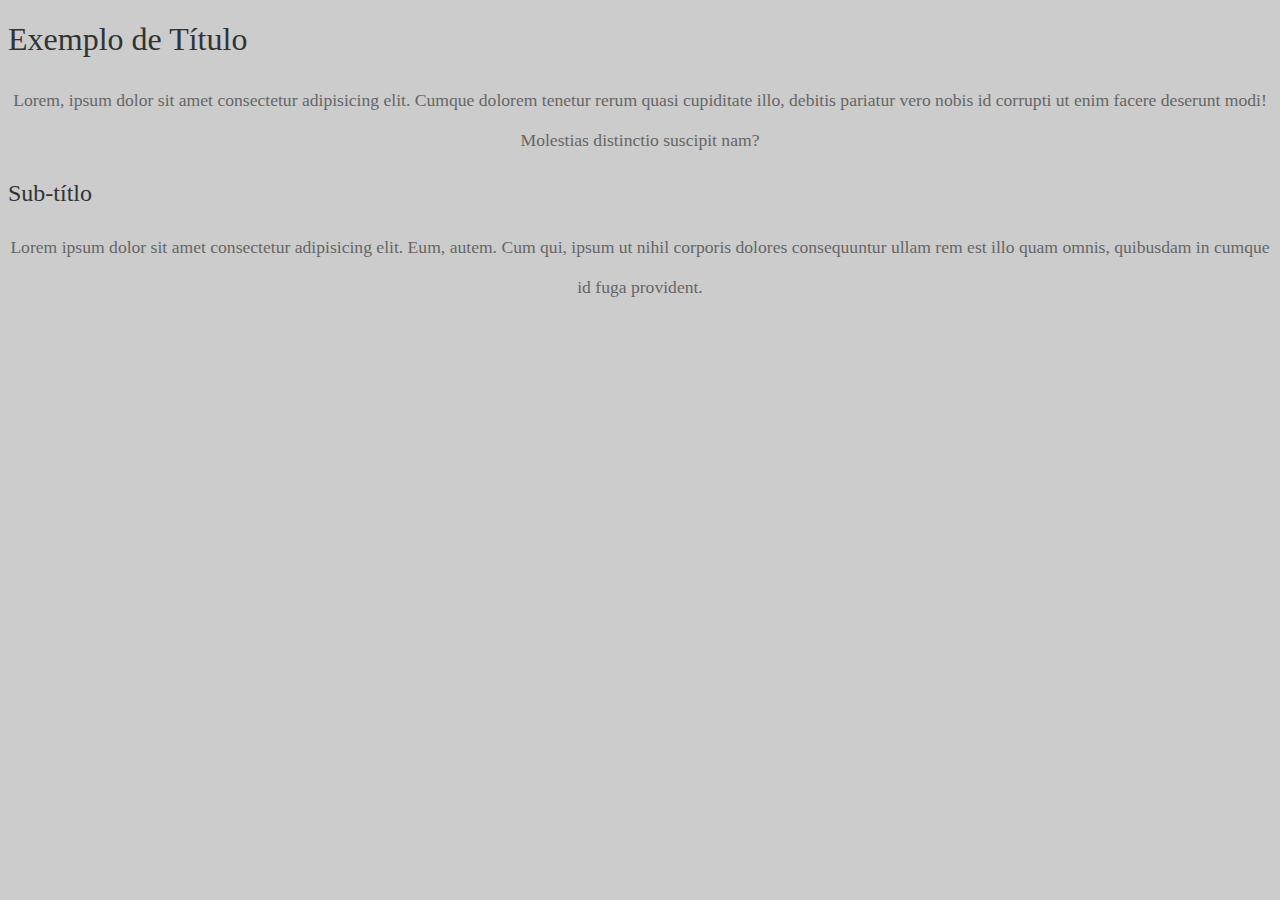
<file: exemplo1/index.html>
<!DOCTYPE html>
<html lang="pt-br">
<head>
    <meta charset="UTF-8">
    <meta http-equiv="X-UA-Compatible" content="IE=edge">
    <meta name="viewport" content="width=device-width, initial-scale=1.0">
    <title>Sass Exemplo 1</title>

    <link rel="stylesheet" href="css/style.css">
</head>
<body>
    <h1>Exemplo de Título</h1>
    <p>Lorem, ipsum dolor sit amet consectetur adipisicing elit. Cumque dolorem tenetur rerum quasi cupiditate illo, debitis pariatur vero nobis id corrupti ut enim facere deserunt modi! Molestias distinctio suscipit nam?</p>
    <h2>Sub-títlo</h2>
    <p>Lorem ipsum dolor sit amet consectetur adipisicing elit. Eum, autem. Cum qui, ipsum ut nihil corporis dolores consequuntur ullam rem est illo quam omnis, quibusdam in cumque id fuga provident.</p>
</body>
</html>
</file>
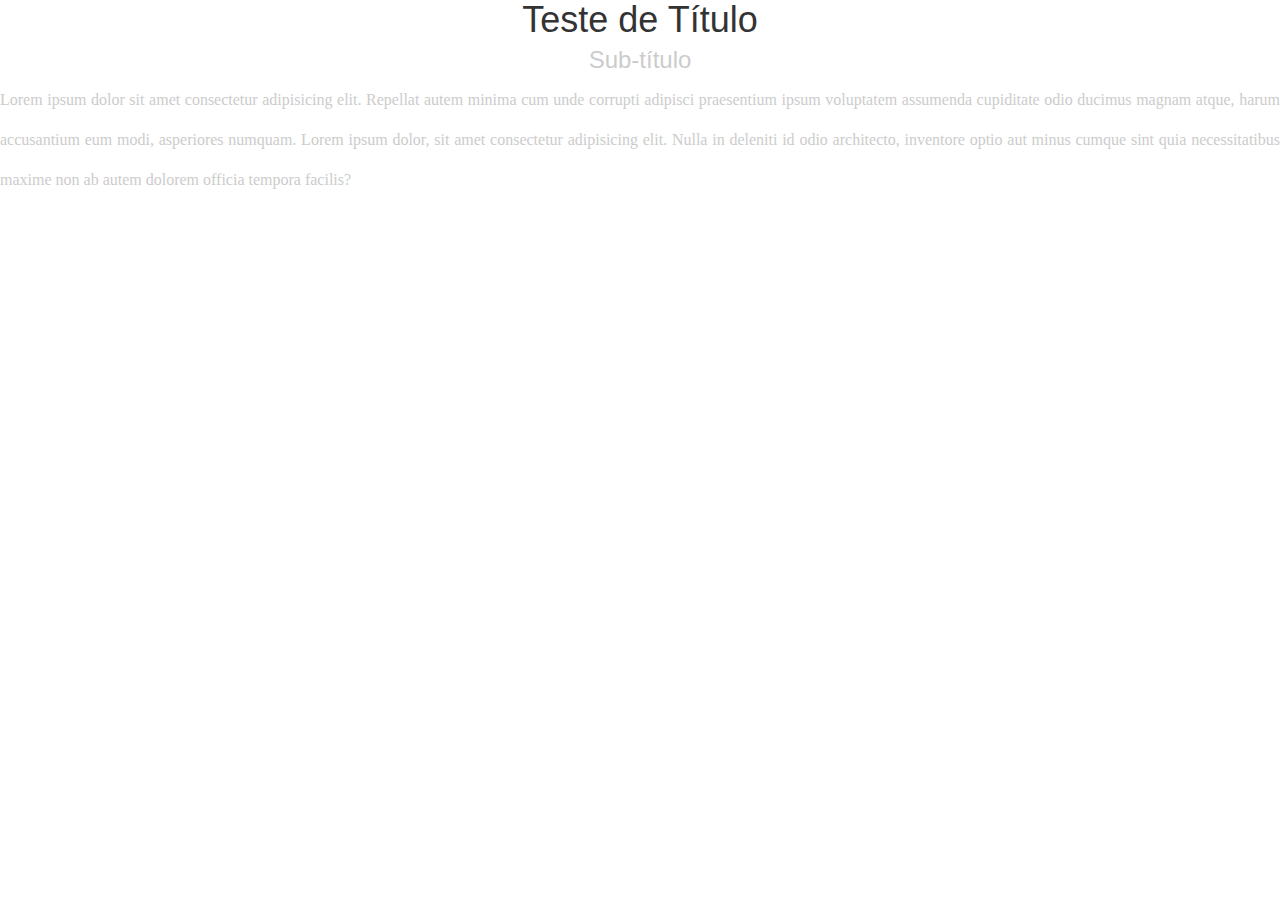
<file: exemplo2/index.html>
<!DOCTYPE html>
<html lang="pt-br">
<head>
    <meta charset="UTF-8">
    <meta http-equiv="X-UA-Compatible" content="IE=edge">
    <meta name="viewport" content="width=device-width, initial-scale=1.0">
    <title>Sass Exemplo 2</title>

    <link rel="stylesheet" href="css/style.css">
</head>
<body>
    <h1>Teste de Título</h1>
    <h2>Sub-título</h2>
    <p>Lorem ipsum dolor sit amet consectetur adipisicing elit. Repellat autem minima cum unde corrupti adipisci praesentium ipsum voluptatem assumenda cupiditate odio ducimus magnam atque, harum accusantium eum modi, asperiores numquam. Lorem ipsum dolor, sit amet consectetur adipisicing elit. Nulla in deleniti id odio architecto, inventore optio aut minus cumque sint quia necessitatibus maxime non ab autem dolorem officia tempora facilis?</p>
</body>
</html>
</file>
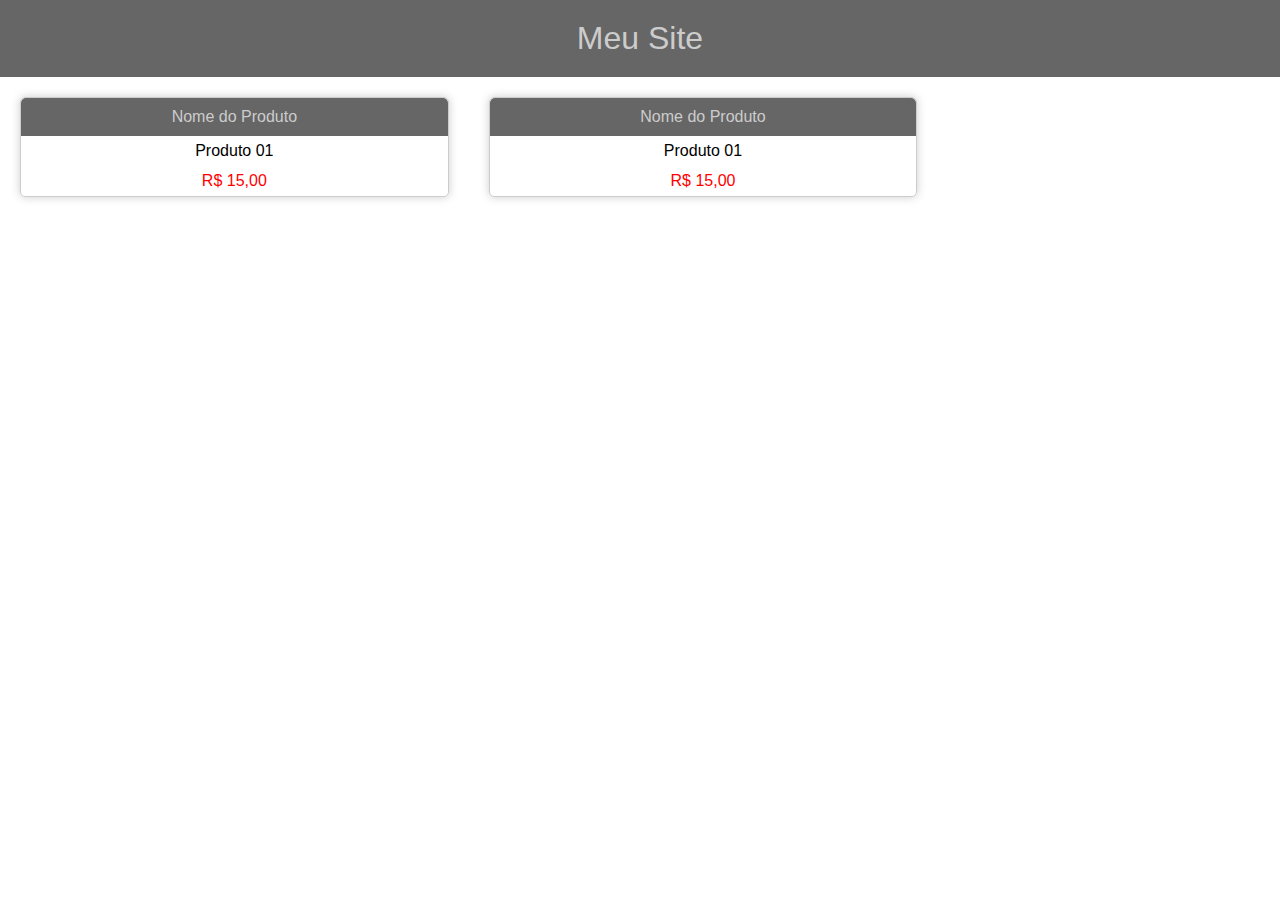
<file: exemplo3/index.html>
<!DOCTYPE html>
<html lang="pr-br">
<head>
    <meta charset="UTF-8">
    <meta http-equiv="X-UA-Compatible" content="IE=edge">
    <meta name="viewport" content="width=device-width, initial-scale=1.0">
    <title>Sass Exemplo 3</title>

    <link rel="stylesheet" href="css/style.css">
</head>
<body>
    <header>
        <a href="index.html" title="Meu site">Meu Site</a>
    </header>

    <div class="card">
        <div class="card-header">
            Nome do Produto
        </div>
        <div class="card-body">
            <p>Produto 01</p>
            <p class="card-value">R$ 15,00</p>
        </div>
    </div>

    <div class="card">
        <div class="card-header">
            Nome do Produto
        </div>
        <div class="card-body">
            <p>Produto 01</p>
            <p class="card-value">R$ 15,00</p>
        </div>
    </div>
    
</body>
</html>
</file>
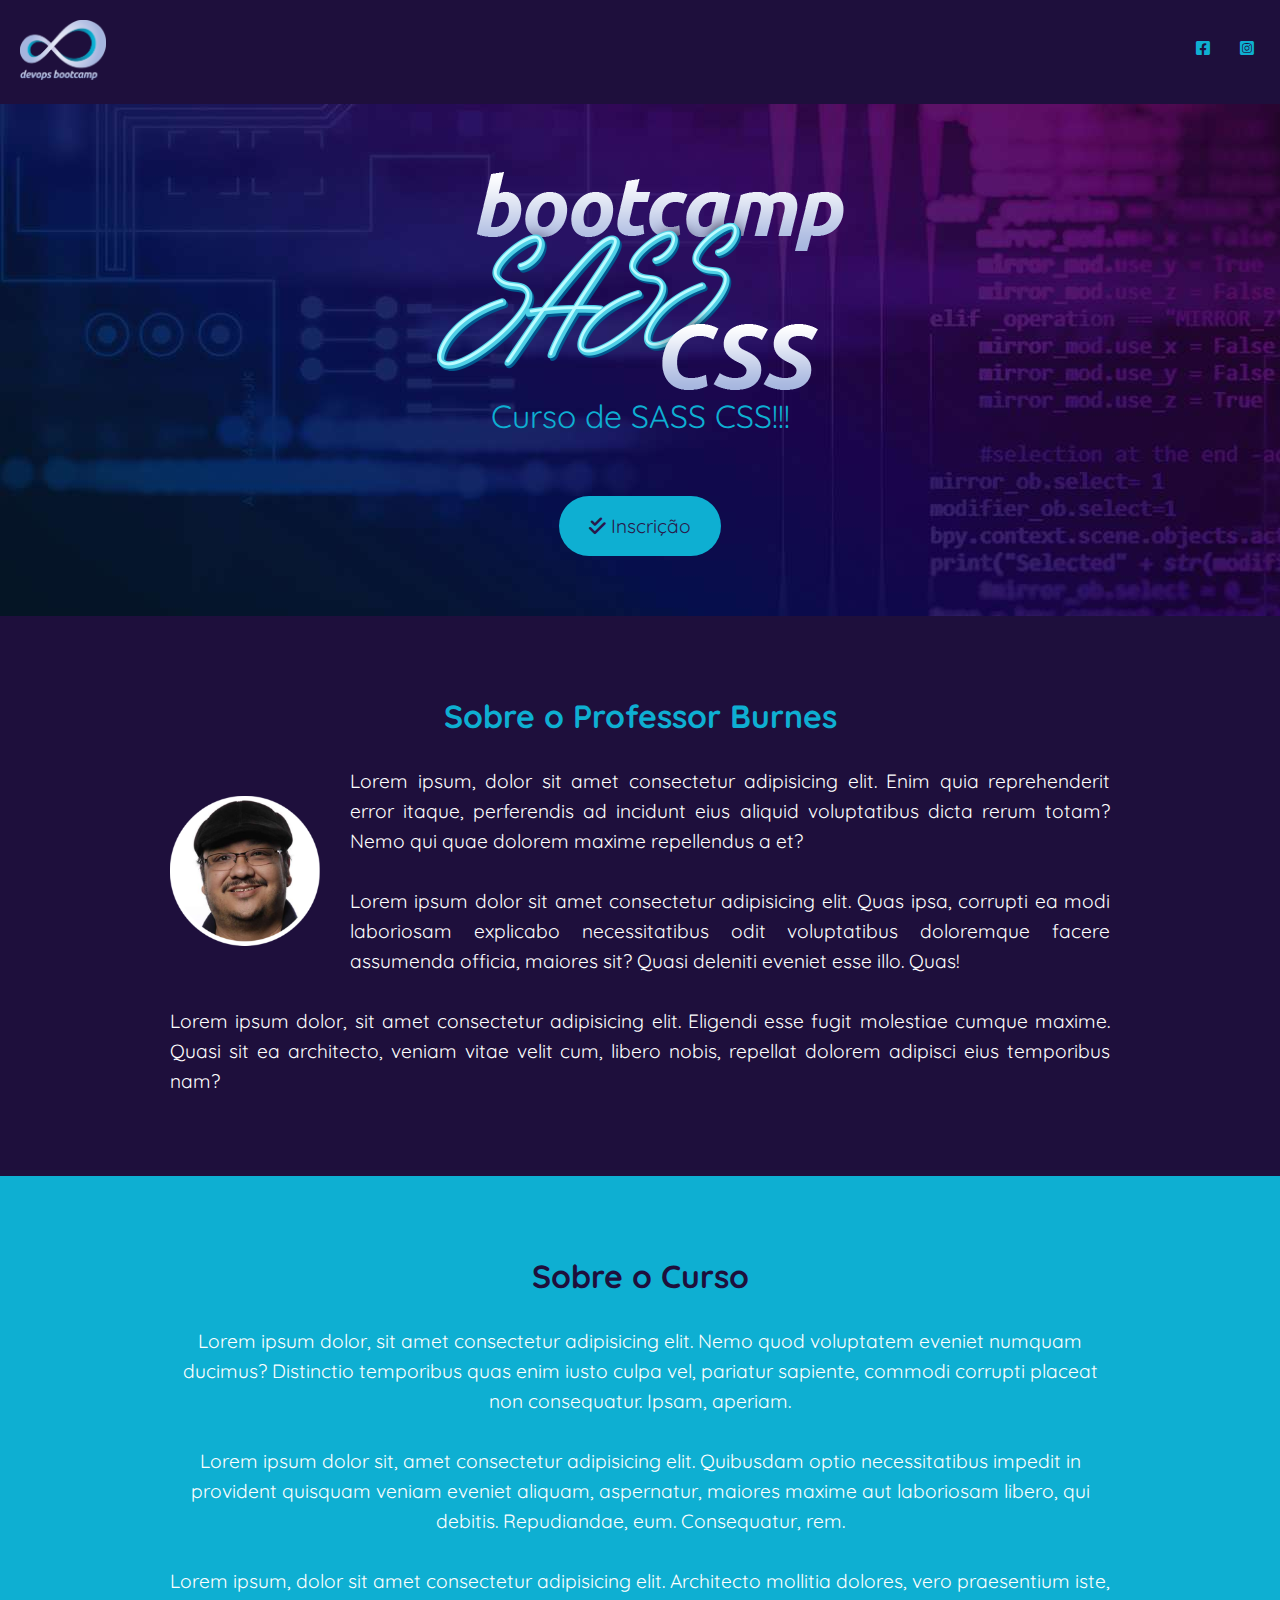
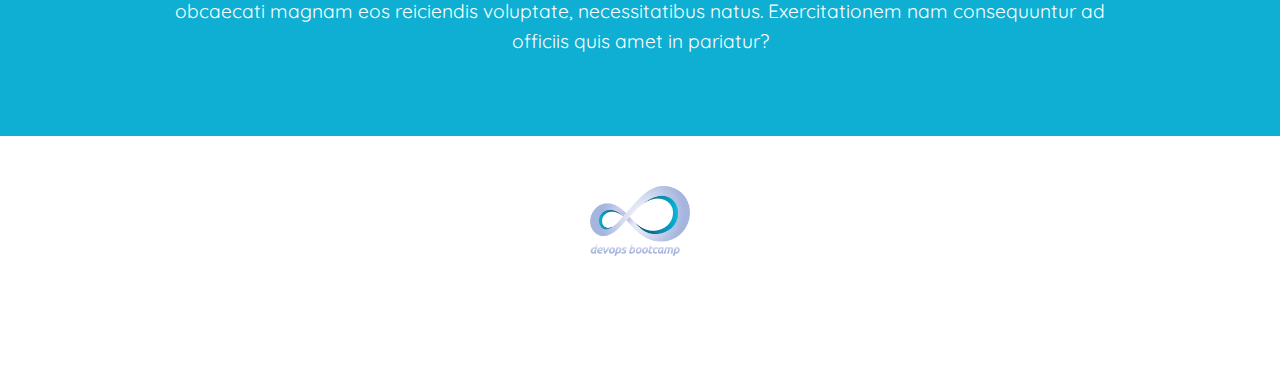
<file: pagina/index.html>
<!DOCTYPE html>
<html lang="pt-br">
<head>
    <meta charset="UTF-8">
    <meta http-equiv="X-UA-Compatible" content="IE=edge">
    <meta name="viewport" content="width=device-width, initial-scale=1.0">
    <title>Curso de Sass CSS</title>

    <link rel="preconnect" href="https://fonts.googleapis.com">
    <link rel="preconnect" href="https://fonts.gstatic.com" crossorigin>
    <link href="https://fonts.googleapis.com/css2?family=Quicksand:wght@400;700&display=swap" rel="stylesheet">

    <link rel="stylesheet" href="css/all.min.css">
    <link rel="stylesheet" href="css/style.css">
</head>
<body>
    <header class="header">
        <a href="index.html" title="DevOps Bootcamp" class="header-logo">
            <img src="imagens/logo_devopsbootcamp.png" alt="Home">
        </a>

        <nav class="header-nav">
            <ul class="header-menu">
                <li>
                    <a href="http://www.fabook.com" class="header-link">
                        <i class="fa-brands fa-facebook-square"></i>
                    </a>
                </li>
                <li>
                    <a href="https://www.instagram.com" class="header-link">
                        <i class="fa-brands fa-instagram-square"></i>
                    </a>
                </li>
            </ul>
        </nav>
    </header>

    <div class="banner">
        <img src="imagens/logo_sass.png" alt="Sass" class="banner-img">
        <h2 class="banner-title">
            Curso de SASS CSS!!!
        </h2>
        <p class="banner-text">
            <a href="#" title="Inscrição" class="btn">
                <i class="fa-solid fa-check-double"></i> Inscrição
            </a>
        </p>
    </div>

    <section class="autor">
        <div class="container">
            <h1>Sobre o Professor Burnes</h1>
            <img src="imagens/burnes.png" alt="Burnes" class="autor-img">
            <p>Lorem ipsum, dolor sit amet consectetur adipisicing elit. Enim quia reprehenderit error itaque, perferendis ad incidunt eius aliquid voluptatibus dicta rerum totam? Nemo qui quae dolorem maxime repellendus a et?</p>
            <p>Lorem ipsum dolor sit amet consectetur adipisicing elit. Quas ipsa, corrupti ea modi laboriosam explicabo necessitatibus odit voluptatibus doloremque facere assumenda officia, maiores sit? Quasi deleniti eveniet esse illo. Quas!</p>
            <p>Lorem ipsum dolor, sit amet consectetur adipisicing elit. Eligendi esse fugit molestiae cumque maxime. Quasi sit ea architecto, veniam vitae velit cum, libero nobis, repellat dolorem adipisci eius temporibus nam?</p>
        </div>
    </section>

    <section class="sobre">
        <div class="container">
            <h1>Sobre o Curso</h1>
            <p>Lorem ipsum dolor, sit amet consectetur adipisicing elit. Nemo quod voluptatem eveniet numquam ducimus? Distinctio temporibus quas enim iusto culpa vel, pariatur sapiente, commodi corrupti placeat non consequatur. Ipsam, aperiam.</p>
            <p>Lorem ipsum dolor sit, amet consectetur adipisicing elit. Quibusdam optio necessitatibus impedit in provident quisquam veniam eveniet aliquam, aspernatur, maiores maxime aut laboriosam libero, qui debitis. Repudiandae, eum. Consequatur, rem.</p>
            <p>Lorem ipsum, dolor sit amet consectetur adipisicing elit. Architecto mollitia dolores, vero praesentium iste, obcaecati magnam eos reiciendis voluptate, necessitatibus natus. Exercitationem nam consequuntur ad officiis quis amet in pariatur?</p>
        </div>
    </section>

    <footer class="footer">
        <p><img src="imagens/logo_devopsbootcamp.png" alt="Bootcamp" class="footer-img"></p>
        <p>DevOps Bootcamp - Curso de SASS CSS</p>
    </footer>
</body>
</html>
</file>
<file: exemplo1/css/style.css>
.texto, p {
  color: #666;
  font: 1.1em Verdana;
  text-align: center;
}

body {
  background-color: #ccc;
}

h1 {
  font: 2em Tahoma;
  color: #333;
}

h2 {
  font: 1.5em Tahoma;
  color: #333;
}

p {
  line-height: 40px;
}

/*# sourceMappingURL=style.css.map */
</file>
<file: exemplo2/css/style.css>
* {
  margin: 0;
  padding: 0; }

h1 {
  font: 36px Arial;
  color: #333;
  text-align: center;
  line-height: 40px; }

h2 {
  font: 24px Arial;
  color: #ccc;
  text-align: center;
  line-height: 40px; }

p {
  font: 16px Verdana;
  color: #ccc;
  text-align: justify;
  line-height: 40px; }

/*# sourceMappingURL=style.css.map */
</file>
<file: exemplo3/css/style.css>
* {
  margin: 0;
  padding: 0;
  font: 16px Arial;
}

header {
  background: #666;
  padding: 20px;
  text-align: center;
}
header a {
  color: #ccc;
  text-decoration: none;
  font-size: 2em;
}

.card {
  width: 33.3333333333%;
  border: 1px solid #ccc;
  border-radius: 5px;
  box-shadow: 0 0 10px #ccc;
  margin: 20px;
  float: left;
}
.card .card-header {
  background: #666;
  color: #ccc;
  padding: 10px;
  text-align: center;
  border-radius: 5px 5px 0 0;
}
.card p {
  line-height: 30px;
  text-align: center;
}
.card .card-value {
  color: #F00;
}

/*# sourceMappingURL=style.css.map */
</file>
<file: pagina/css/style.css>
* {
  padding: 0;
  margin: 0;
}

body {
  background: url(../imagens/bg.jpg) fixed;
}

.header {
  background: #1E0F3C;
  padding: 20px;
}
.header .header-logo img {
  height: 60px;
}
.header .header-nav {
  float: right;
}
.header .header-nav ul {
  list-style: none;
}
.header .header-nav ul li {
  padding: 20px;
  display: inline-block;
}
.header .header-nav ul li .header-link {
  color: #0EAFD2;
  text-decoration: none;
  position: absolute;
  transition: all 1s;
}
.header .header-nav ul li .header-link:hover {
  margin-top: -5px;
}

.banner {
  text-align: center;
}
.banner h2 {
  font: 2em Quicksand, Arial, Tahoma;
  text-align: center;
  line-height: 40px;
  color: #0EAFD2;
}
.banner p {
  font: 1.2em Quicksand, Arial, Tahoma;
  text-align: center;
  line-height: 40px;
  color: #0EAFD2;
}

.btn {
  background: #0EAFD2;
  color: #29184A;
  padding: 10px 30px;
  border-radius: 100px;
  margin: 30px;
  display: inline-block;
  text-decoration: none;
  transition: all 1s;
}
.btn:hover {
  background: #29184A;
  color: #0EAFD2;
}

.container {
  width: 1000px;
  margin: auto;
}

section {
  padding: 50px 0;
}

h1, p {
  margin: 30px;
}

.autor {
  background: #1E0F3C;
}
.autor h1 {
  font: 2em Quicksand, Arial, Tahoma;
  text-align: center;
  line-height: 40px;
  color: #0EAFD2;
  font-weight: bold;
}
.autor-img {
  float: left;
  margin: 30px;
  width: 150px;
}
.autor p {
  font: 1.2em Quicksand, Arial, Tahoma;
  text-align: justify;
  line-height: 30px;
  color: #FFF;
}

.sobre {
  background: #0EAFD2;
}
.sobre h1 {
  font: 2em Quicksand, Arial, Tahoma;
  text-align: center;
  line-height: 40px;
  color: #1E0F3C;
  font-weight: bold;
}
.sobre p {
  font: 1.2em Quicksand, Arial, Tahoma;
  text-align: center;
  line-height: 30px;
  color: #FFF;
}

.footer {
  padding: 20px;
}
.footer p {
  font: 1.2em Quicksand, Arial, Tahoma;
  text-align: center;
  line-height: 40px;
  color: #FFF;
  text-align: center;
}
.footer-img {
  width: 100px;
}

@media (max-width: 420px) {
  body {
    padding-top: 120px;
  }

  .header {
    position: fixed;
    width: 100%;
    box-sizing: border-box;
    top: 0;
  }

  .container {
    width: auto;
    padding: 10px;
  }

  .banner img {
    width: 80%;
  }

  .autor-img {
    float: none;
    width: 100%;
    margin: 0;
  }
}

/*# sourceMappingURL=style.css.map */
</file>
